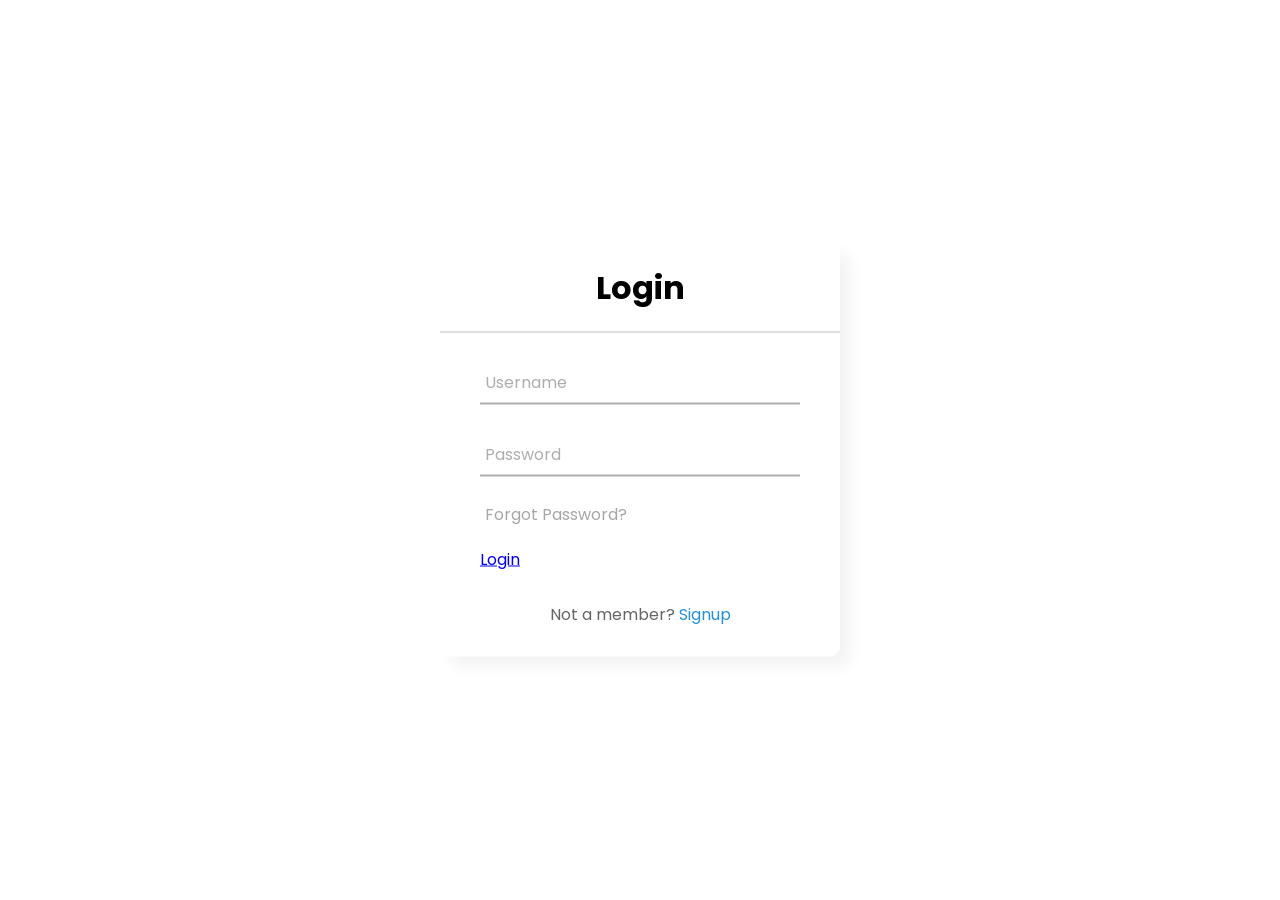
<file: rewards-bitshack/index.html>
<!DOCTYPE html>
<!-- Coding By CodingNepal - youtube.com/codingnepal -->
<html lang="en" dir="ltr">
  <head>
    <meta charset="utf-8">
    <title>Animated Login Form | CodingNepal</title>
    <link rel="stylesheet" href="style.css">
  </head>
  <body>
    <div class="center">
      <h1>Login</h1>
      <form method="post">
        <div class="txt_field">
          <input type="text" required>
          <span></span>
          <label>Username</label>
        </div>
        <div class="txt_field">
          <input type="password" required>
          <span></span>
          <label>Password</label>
        </div>
        <div class="pass">Forgot Password?</div>

        <a class="active" href="to_admin2.html" input type="submit" value="Login"> Login</a>



        <div class="signup_link">
          Not a member? <a href="#">Signup</a>
        </div>
      </form>
    </div>

  </body>
</html>
</file>
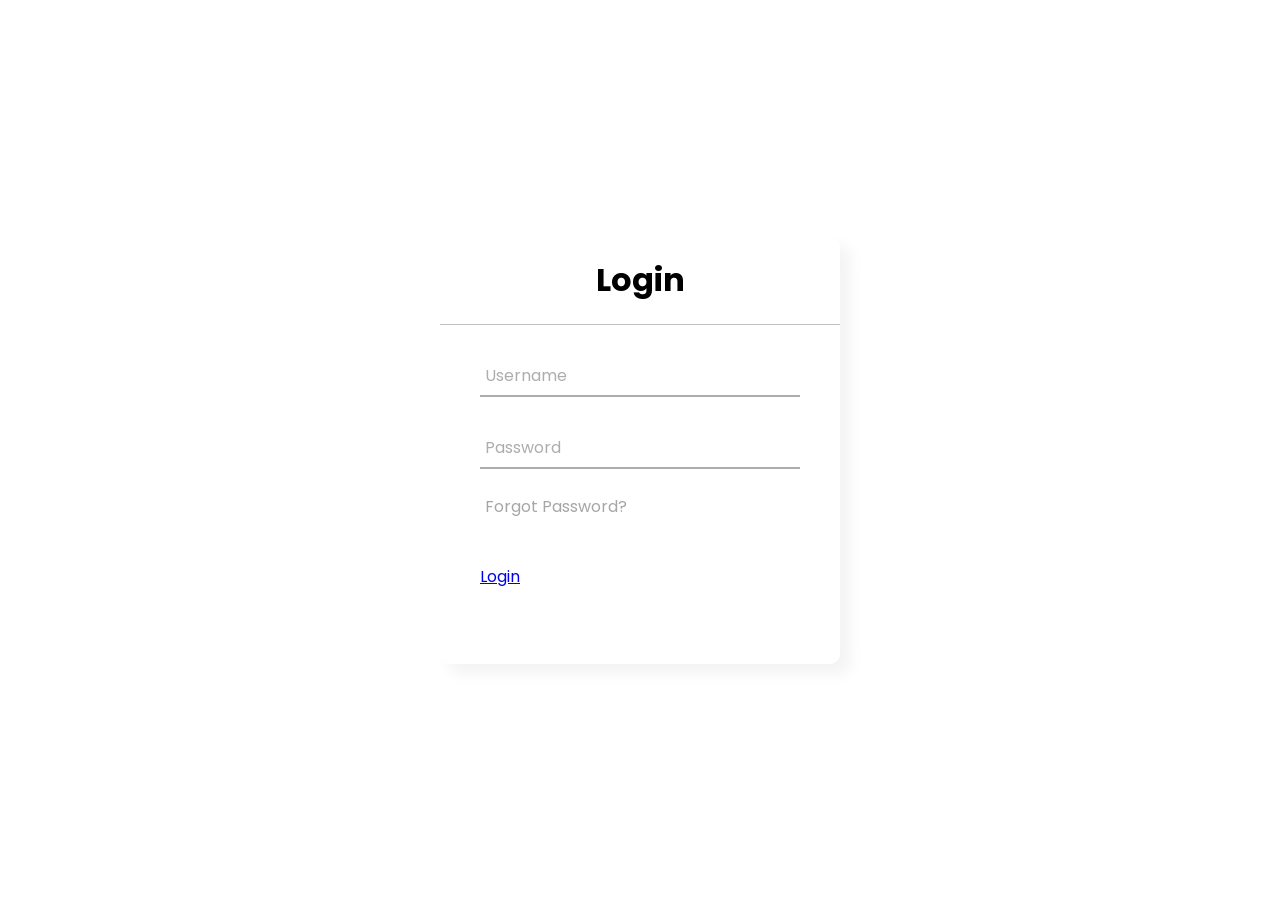
<file: rewards-bitshack/index1.html>
<!DOCTYPE html>
<!-- Coding By CodingNepal - youtube.com/codingnepal -->
<html lang="en" dir="ltr">
  <head>
    <meta charset="utf-8">
    <title>Animated Login Form | CodingNepal</title>
    <link rel="stylesheet" href="style.css">
  </head>
  <body>
    <div class="center">
      <h1>Login</h1>
      <form method="post">
        <div class="txt_field">
          <input type="text" required>
          <span></span>
          <label>Username</label>
        </div>
        <div class="txt_field">
          <input type="password" required>
          <span></span>
          <label>Password</label>
        </div>
        <div class="pass">Forgot Password?</div>
        <br>
        
       <a class="active" href="toadmin.html" input type="submit" value="Login"> Login</a>
        <br>
        <br>
        <br>
        <br>
        
        
        </div>
      </form>
    </div>

  </body>
</html>
</file>
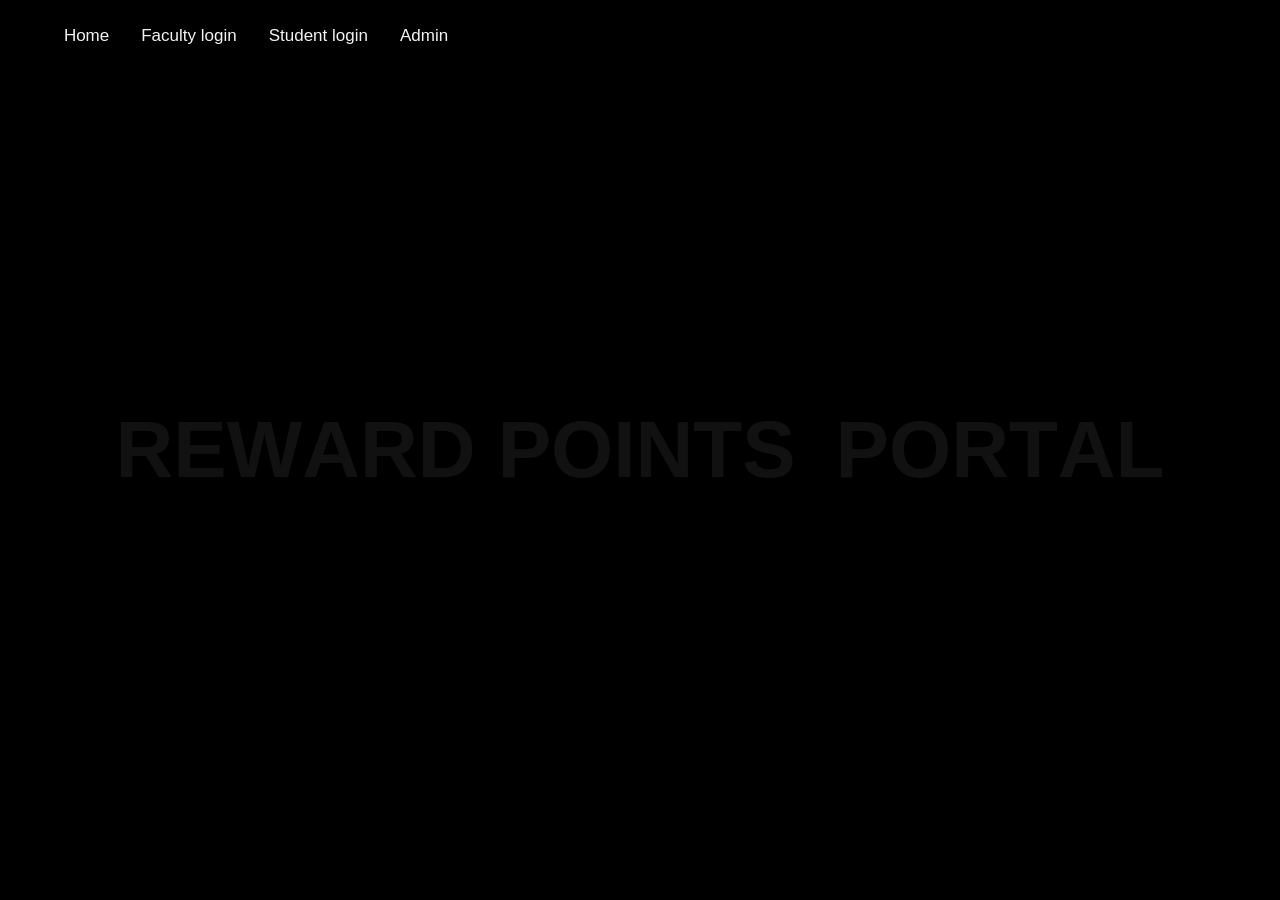
<file: rewards-bitshack/WebApp.html>
<!DOCTYPE html>
<html>
<head>
    <meta charset="UTF-8">
    <meta name="viewport" content="width=device-width, initial-scale=1">
    <title>Rewards BIT</title>
    <link rel="stylesheet" href="style2.css">
    <style>
        body {
            margin: 0;
            font-family: sans-serif;
        }
        .topnav {
            overflow: hidden;
            margin-top: -92vh;
            margin-left: -60vw;
            position: fixed;
        }
        .topnav a {
            float: left;
            color: #f2f2f2;
            text-align: center;
            padding: 14px 16px;
            text-decoration: none;
            font-size: 17px;
        }
        .topnav a:hover {
            background-color: #ddd;
            color: black;
        }
        
        
        #myHeader {  
            color: white;
            padding: 10px;
            font-family: lucida calligraphy;
        }
        #para {
            color: white;  
            font-family: cooper;
            font-size: 27px;
        }
        .two {
            list-style: square inside;
        }
        .city {
            background-color: indigo;
            color: white;
            border: 2px solid black;
            margin: 20px;
            padding: 20px;
            text-align: center;
        }
        body {
            background-image: url('https://i.gifer.com/Q8i2.gif');
            background-repeat: no-repeat;
            background-attachment: fixed;
            background-size: 100% 100%;
        }
    </style>
</head>
<body>
    <div class="topnav">
        <a class="active" href="mkTravels.html">Home</a>
        <a href="index1.html">Faculty login</a>
        <a href="indexnew.html">Student login</a>
        <a href="index.html">Admin</a>
        
    </div>

    <h1 style="text-align: center;">
        <span>R</span>
        <span>E</span>
        <span>W</span>
        <span>A</span>
        <span>R</span>
        <span>D</span>
        <span>&nbsp;</span>
        <span>P</span>
        <span>O</span>
        <span>I</span>
        <span>N</span>
        <span>T</span>
        <span>S</span>
        <span>&ensp;</span>
        <span>P</span>
        <span>O</span>
        <span>R</span>
        <span>T</span>
        <span>A</span>
        <span>L</span>
    </h1>
</body>
</html>
</file>
<file: rewards-bitshack/style.css>
@import url('https://fonts.googleapis.com/css2?family=Noto+Sans:wght@700&family=Poppins:wght@400;500;600&display=swap');
*{
  margin: 0;
  padding: 0;
  box-sizing: border-box;
  font-family: "Poppins", sans-serif;
}
body{
  background-image: url('https://i.gifer.com/Q8i2.gif');
            background-repeat: no-repeat;
            background-attachment: fixed;
            background-size: 100% 100%;
}
.center{
  position: absolute;
  top: 50%;
  left: 50%;
  transform: translate(-50%, -50%);
  width: 400px;
  background: white;
  border-radius: 10px;
  box-shadow: 10px 10px 15px rgba(0,0,0,0.05);
}
.center h1{
  text-align: center;
  padding: 20px 0;
  border-bottom: 1px solid silver;
}
.center form{
  padding: 0 40px;
  box-sizing: border-box;
}
form .txt_field{
  position: relative;
  border-bottom: 2px solid #adadad;
  margin: 30px 0;
}
.txt_field input{
  width: 100%;
  padding: 0 5px;
  height: 40px;
  font-size: 16px;
  border: none;
  background: none;
  outline: none;
}
.txt_field label{
  position: absolute;
  top: 50%;
  left: 5px;
  color: #adadad;
  transform: translateY(-50%);
  font-size: 16px;
  pointer-events: none;
  transition: .5s;
}
.txt_field span::before{
  content: '';
  position: absolute;
  top: 40px;
  left: 0;
  width: 0%;
  height: 2px;
  background: #2691d9;
  transition: .5s;
}
.txt_field input:focus ~ label,
.txt_field input:valid ~ label{
  top: -5px;
  color: #2691d9;
}
.txt_field input:focus ~ span::before,
.txt_field input:valid ~ span::before{
  width: 100%;
}
.pass{
  margin: -5px 0 20px 5px;
  color: #a6a6a6;
  cursor: pointer;
}
.pass:hover{
  text-decoration: underline;
}
input[type="submit"]{
  width: 100%;
  height: 50px;
  border: 1px solid;
  background: #2691d9;
  border-radius: 25px;
  font-size: 18px;
  color: #e9f4fb;
  font-weight: 700;
  cursor: pointer;
  outline: none;
}
input[type="submit"]:hover{
  border-color: #2691d9;
  transition: .5s;
}
.signup_link{
  margin: 30px 0;
  text-align: center;
  font-size: 16px;
  color: #666666;
}
.signup_link a{
  color: #2691d9;
  text-decoration: none;
}
.signup_link a:hover{
  text-decoration: underline;
}
</file>
<file: rewards-bitshack/style2.css>
@import url('https://fonts.googleapis.com/css?family=Bad+Script');
body
{
margin: 0;
padding: 0;
display: flex;
justify-content: center;
align-items: center;
height: 100vh;
background: #000;
font-family: 'Bad Script', cursive;
}
h1
{
margin: 0;
padding: 0;
color: #111;
font-size: 5em;
}
h1 span
{
display: table-cell;
margin: 0;
padding: 0;
animation: animate 2s linear infinite;
}
h1 span:nth-child(1)
{
animation-delay: 0s;
}
h1 span:nth-child(2)
{
animation-delay: 0.25s;
}
h1 span:nth-child(3)
{
animation-delay: 0.50s;
}
h1 span:nth-child(4)
{
animation-delay: 0.75s;
}
h1 span:nth-child(5)
{
animation-delay: 1.00s;
}
h1 span:nth-child(6)
{
animation-delay: 1.25s;
}
h1 span:nth-child(7)
{
animation-delay: 1.50s;
} 
h1 span:nth-child(8)
{
animation-delay: 1.75s;
}
h1 span:nth-child(9)
{
animation-delay: 2.00s;
} h1 span:nth-child(10)
{
animation-delay: 2.25s;
} h1 span:nth-child(11)
{
animation-delay: 2.50s;
} h1 span:nth-child(12)
{
animation-delay: 2.75s;
} h1 span:nth-child(13)
{
animation-delay: 3.00s;
} h1 span:nth-child(14)
{
animation-delay: 3.25s;
} h1 span:nth-child(15)
{
animation-delay: 3.50s;
} h1 span:nth-child(16)
{
animation-delay: 3.75s;
} h1 span:nth-child(17)
{
animation-delay: 4.00s;
}
 h1 span:nth-child(18)
{
animation-delay: 4.25s;
} 
h1 span:nth-child(19)
{
animation-delay: 4.50s;
}   
h1 span:nth-child(20)
{
animation-delay: 4.75s;
}  
@keyframes animate
{
0%, 100%
{
color: #fff;
filter: blur (2px);
text-shadow:0 0 10px #00b3ff,
0 0 20px #00b3ff,
0 0 40px #00b3ff,
0 0 80px #00b3ff,
0 0 120px #00b3ff,
0 0 200px #00b3ff,
0 0 300px #00b3ff,
0 0 400px #00b3ff;
}
5%,95%
{
color: #111;
filter: blur(0px);
text-shadow:0 0 10px none;
}
}
</file>
